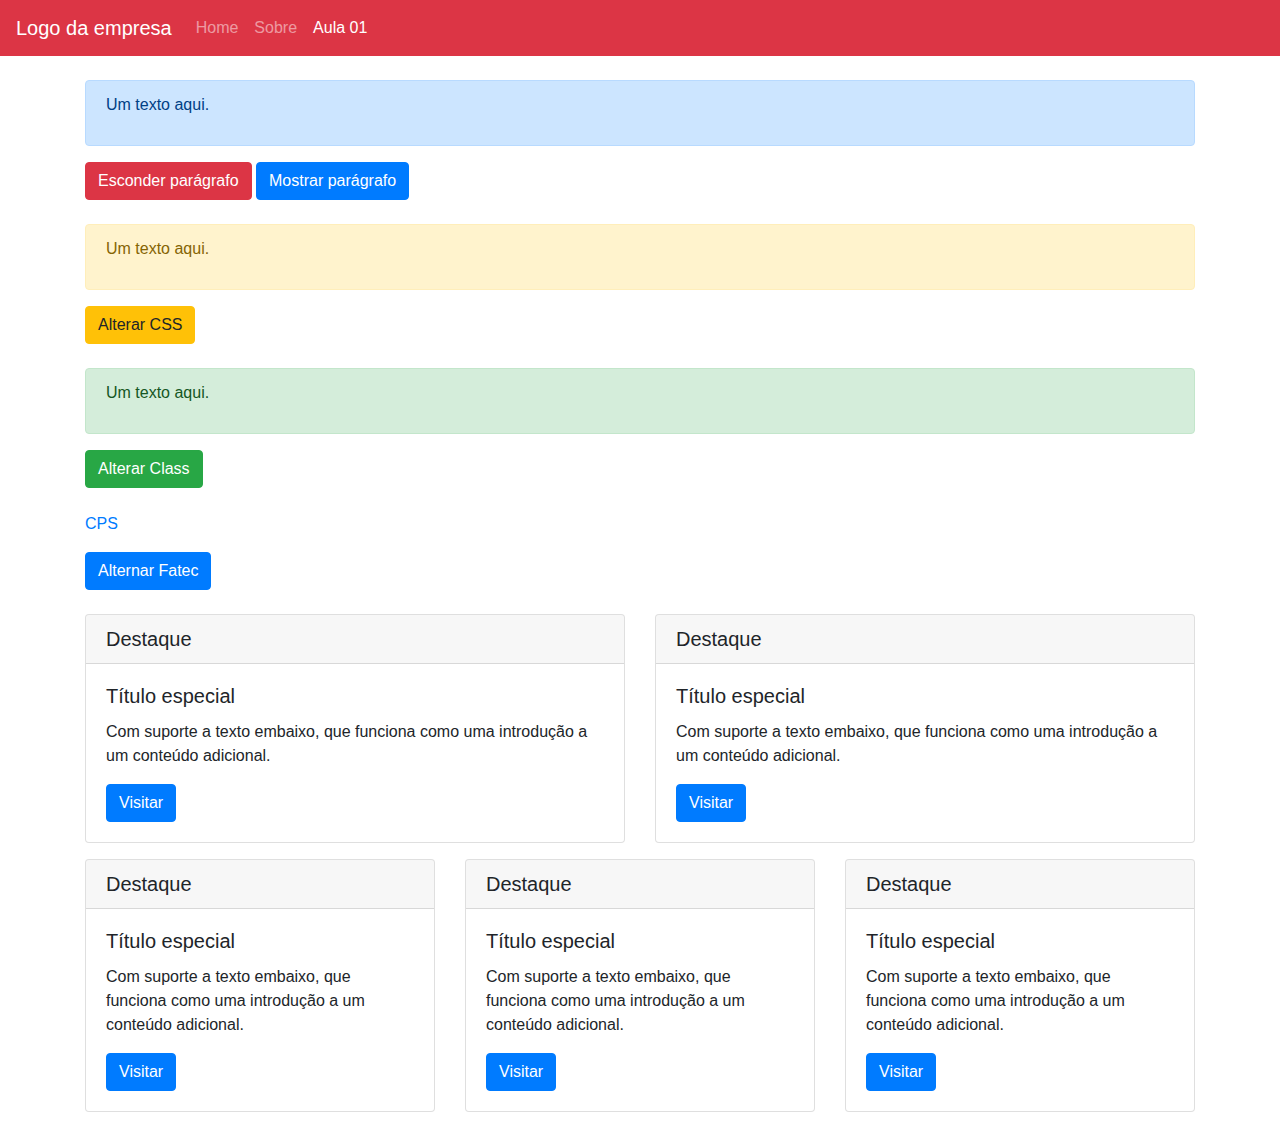
<file: atividade_jquery/aula01.html>
<!DOCTYPE html>
<html lang="pt-br">
    <head>
        <meta charset="UTF-8">
        <meta name="viewport" content="width=device-width, initial-scale=1.0">
        <title>Bootstrap - JQuery</title>
        <link rel="stylesheet" href="https://stackpath.bootstrapcdn.com/bootstrap/4.1.3/css/bootstrap.min.css">
        <link rel="stylesheet" href="css/estilos.css">
    </head>
    <body>
        <nav class="navbar navbar-expand-lg navbar-dark bg-danger mb-4">
            <a class="navbar-brand" href="index.html">Logo da empresa</a>
            <button
                class="navbar-toggler"
                type="button"
                data-toggle="collapse"
                data-target="#navbarNav"
                aria-controls="navbarNav"
                aria-expanded="false"
                aria-label="Alterna navegação"
            >
                <span class="navbar-toggler-icon"></span>
            </button>
            <div class="collapse navbar-collapse" id="navbarNav">
                <ul class="navbar-nav">
                    <li class="nav-item">
                        <a class="nav-link" href="index.html">Home</a>
                    </li>
                    <li class="nav-item">
                        <a class="nav-link" href="sobre.html">Sobre</a>
                    </li>
                    <li class="nav-item active">
                        <a class="nav-link" href="aula01.html">Aula 01</a>
                    </li>
                </ul>
            </div>
        </nav>
        <div class="container mb-3">
            <div class="row mb-3">
                <div class="col-md-12 col-sm-12 mb-2">
                    <div class="alert alert-primary" role="alert" id="teste1">
                        <p>Um texto aqui.</p>
                    </div>
                    <button id="esconder" class="btn btn-danger">
                        Esconder
                    parágrafo
                    </button>
                    <button id="mostrar" class="btn btn-primary">
                        Mostrar
                    parágrafo
                    </button>
                </div>
            </div>
            <div class="row mb-3">
                <div class="col-md-12 col-sm-12 mb-2">
                    <div class="alert alert-warning" role="alert" id="teste2">
                        <p>Um texto aqui.</p>
                    </div>
                    <button id="alterarCSS" class="btn btn-warning">
                        Alterar
                    CSS
                    </button>
                </div>
            </div>
            <div class="row mb-3">
                <div class="col-md-12 col-sm-12 mb-2">
                    <div class="alert alert-success" role="alert" id="teste3">
                        <p>Um texto aqui.</p>
                    </div>
                    <button id="alterarClass" class="btn btn-success">
                        Alterar
                    Class
                    </button>
                </div>
            </div>
            <div class="row mb-3">
                <div class="col-md-12 col-sm-12 mb-2" id="teste4">
                    <p>
                        <a
                            href="https://www.cps.sp.gov.br/"
                            id="link"
                            title="Centro Paula Souza"
                            target="_blank"
                        >CPS</a>
                    </p>
                    <button id="alternar1" class="btn btn-danger">
                        Alternar
                    CPS
                    </button>
                    <button id="alternar2" class="btn btn-primary">
                        Alternar
                    Fatec
                    </button>
                </div>
            </div>
        </div>
        <div class="container">
            <div class="row">
                <div class="col-md-6 col-sm-12 mb-3">
                    <div class="card">
                        <h5 class="card-header">Destaque</h5>
                        <div class="card-body">
                            <h5 class="card-title">Título especial</h5>
                            <p class="card-text">
                                Com suporte a texto embaixo, que funciona como uma introdução a um conteúdo
                            adicional.
                            </p>
                            <a href="#" class="btn btn-primary">Visitar</a>
                        </div>
                    </div>
                </div>
                <div class="col-md-6 col-sm-12 mb-3">
                    <div class="card">
                        <h5 class="card-header">Destaque</h5>
                        <div class="card-body">
                            <h5 class="card-title">Título especial</h5>
                            <p class="card-text">
                                Com suporte a texto embaixo, que funciona como uma introdução a um conteúdo
                            adicional.
                            </p>
                            <a href="#" class="btn btn-primary">Visitar</a>
                        </div>
                    </div>
                </div>
            </div>
            <div class="row">
                <div class="col-md-4 col-sm-12 mb-3">
                    <div class="card">
                        <h5 class="card-header">Destaque</h5>
                        <div class="card-body">
                            <h5 class="card-title">Título especial</h5>
                            <p class="card-text">
                                Com suporte a texto embaixo, que funciona como uma introdução a um conteúdo
                            adicional.
                            </p>
                            <a href="#" class="btn btn-primary">Visitar</a>
                        </div>
                    </div>
                </div>
                <div class="col-md-4 col-sm-12 mb-3">
                    <div class="card">
                        <h5 class="card-header">Destaque</h5>
                        <div class="card-body">
                            <h5 class="card-title">Título especial</h5>
                            <p class="card-text">
                                Com suporte a texto embaixo, que funciona como uma introdução a um conteúdo
                            adicional.
                            </p>
                            <a href="#" class="btn btn-primary">Visitar</a>
                        </div>
                    </div>
                </div>
                <div class="col-md-4 col-sm-12 mb-3">
                    <div class="card">
                        <h5 class="card-header">Destaque</h5>
                        <div class="card-body">
                            <h5 class="card-title">Título especial</h5>
                            <p class="card-text">
                                Com suporte a texto embaixo, que funciona como uma introdução a um conteúdo
                            adicional.
                            </p>
                            <a href="#" class="btn btn-primary">Visitar</a>
                        </div>
                    </div>
                </div>
            </div>
        </div>
        <script src="https://code.jquery.com/jquery-3.3.1.slim.min.js"></script>
        <script src="https://cdnjs.cloudflare.com/ajax/libs/popper.js/1.14.3/umd/popper.min.js"></script>
        <script src="https://stackpath.bootstrapcdn.com/bootstrap/4.1.3/js/bootstrap.min.js"></script>
        <script src="js/exemplo01.js"></script>
    </body>
</html>
</file>
<file: atividade_jquery/css/estilos.css>
html {
    scroll-behavior: smooth;
  }

  section {
    padding: 60px 0;
    height: 100vh;
    display: flex;
    align-items: center;
    justify-content: center;
    text-align: center;
  }

  .scroll-btn {
    margin-top: 30px;
  }

  footer {
    background-color: #333;
    color: #fff;
    padding: 20px 0;
    text-align: center;
  }
   
   
  nav.scrolled {
    background-color: #333 !important;
  }

 /* Home */ 
  #home {
    height: 100vh;
    background: url("https://www.wallpaperflare.com/static/20/448/1022/soccer-corinthians-corinthian-paulista-wallpaper.jpg");
    background-size: cover;
    color: rgb(255, 255, 255);
    display: flex;
    align-items: center;
    justify-content: center;
    text-align: center;
  }

  #home h1 {
    font-size: 4rem;
  }

  #home p {
    font-size: 1.5rem;
  }

  #home a {
    font-size: 1.5rem;
    font-weight: bold;
  }

/* Sobre */
  #sobre{
    height: 100vh;
    background-color: grey;
    background-size: cover;
    color: rgb(255, 255, 255);
    display: flex;
    align-items: center;
    justify-content: center;
    text-align: center;
  }

   #sobre img {
    background-size: cover;
    filter: grayscale(100%);
    padding: 10px;
    background-size: cover;
  }

  #sobre span{
    font-size: 1.5rem;
  }

  #sobre p {
    font-size: 1.5rem;
  
  }

  #sobre a {
    font-size: 1.5rem;

  }

/* Contato */

  #contato a {
    font-size: 1.5rem;
    font-weight: bold;
  }

/* Estádio  */
  #estadio{
    height: 100vh;
    background-image: url("https://cdn.meutimao.com.br/_upload/wallpapers/arena_corinthians_em_hd_p4_1920x1080.jpg");
    color: rgb(0, 0, 0);
    display: flex;
    align-items: start;
    justify-content: center;
    text-align: center;
  }

  #estadio p{
    font-size: 1.5rem;
  }
  
  #estadio h1{
    font-size: 4rem;
    color: white
  }
  
  #estadio a {
    font-size: 1.5rem;
    font-weight: bold;
  }

/* Integrantes */

  #integrantes a{
    font-size: 1.5rem;
    font-weight: bold;
  }
</file>
